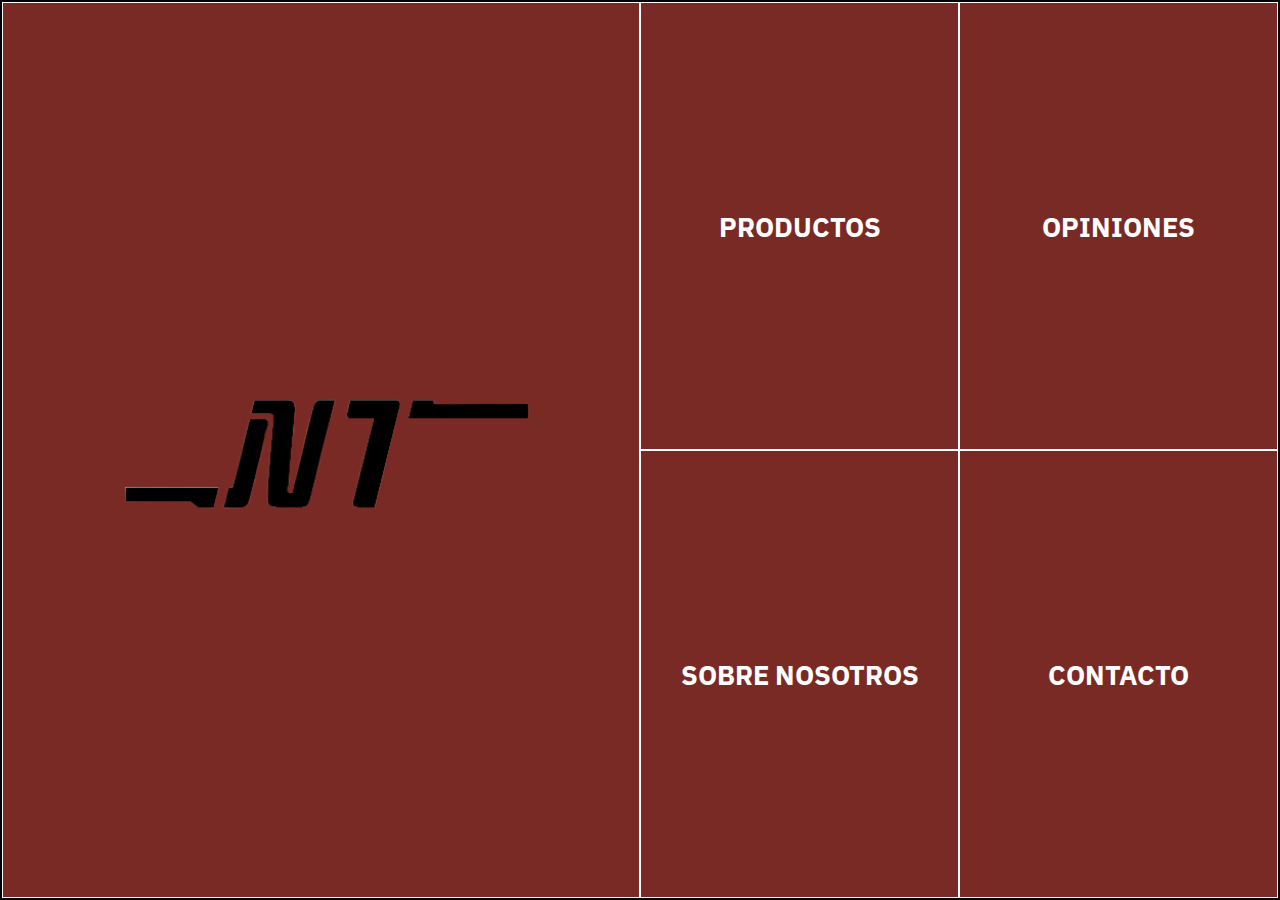
<file: index.html>
<!DOCTYPE html>
<html lang="es">
<head>
    <meta charset="UTF-8">
    <meta http-equiv="X-UA-Compatible" content="IE=edge">
    <meta name="viewport" content="width=device-width, initial-scale=1.0">
    <link rel="shortcut icon" href="./multimedia/img/Mi proyecto.png" type="image/x-icon">
    <title>NutriTech - Inicio</title>
    <meta name="description" content="El mejor proveedor de suplementos de la argentina">
    <meta name="keywords" content="Suplementos, Nutricion, Gimnasio, Ofertas">
    <link href="https://cdn.jsdelivr.net/npm/bootstrap@5.3.0-alpha2/dist/css/bootstrap.min.css" rel="stylesheet" integrity="sha384-aFq/bzH65dt+w6FI2ooMVUpc+21e0SRygnTpmBvdBgSdnuTN7QbdgL+OapgHtvPp" crossorigin="anonymous">
    <link rel="stylesheet" href="./css/estilo.css">
</head>
<body class="fondo">
    <main >
        <nav class="contenedor">
             <a href="./index.html" class="caja caja1 color">
                <img src="./multimedia/img/logo.png" alt="" class="logo2">
            </a>
            <a href="./pages/productos.html" class="caja caja2 color">
                <h2 class="correccion">PRODUCTOS</h2>
            </a>
            <a href="./pages/opiniones.html" class="caja caja3 color">
                <h2 class="correccion">OPINIONES</h2>
            </a>
            <a href="./pages/sobre-nosotros.html" class="caja caja4 color">
                <h2 class="correccion">SOBRE NOSOTROS</h2>
            </a>
            <a href="./pages/contactos.html" class="caja caja5 color">
                <h2 class="correccion">CONTACTO</h2>
            </a>
        </nav>
    </main>
    <script src="https://cdn.jsdelivr.net/npm/bootstrap@5.3.0-alpha2/dist/js/bootstrap.bundle.min.js" integrity="sha384-qKXV1j0HvMUeCBQ+QVp7JcfGl760yU08IQ+GpUo5hlbpg51QRiuqHAJz8+BrxE/N" crossorigin="anonymous"></script>
</body>
</html>
</file>
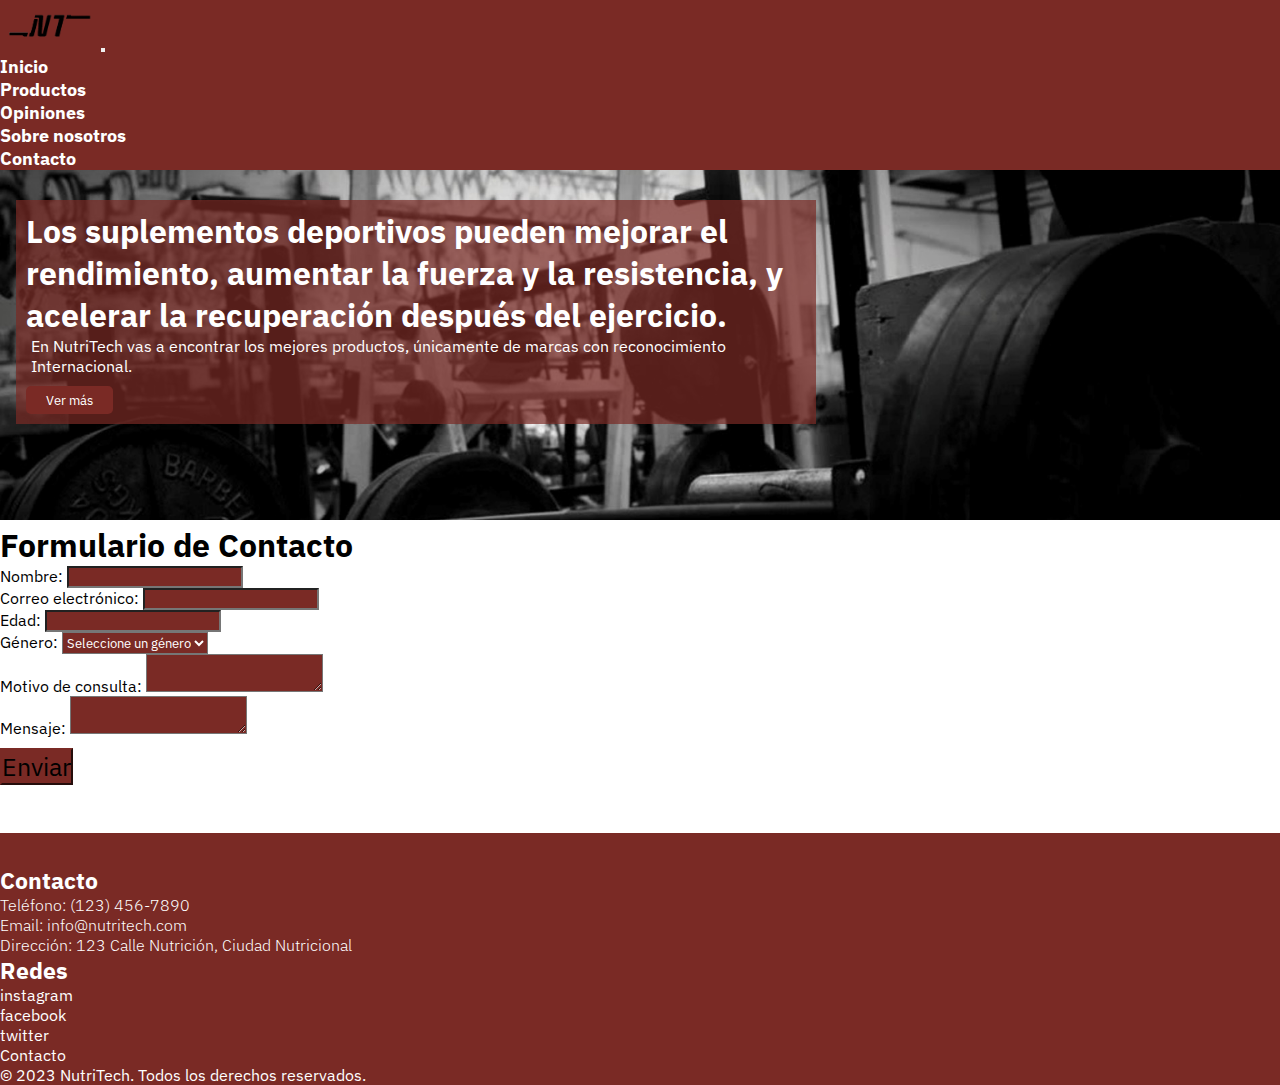
<file: pages/contactos.html>
<!DOCTYPE html>
<html lang="es">
<head>
    <meta charset="UTF-8">
    <meta http-equiv="X-UA-Compatible" content="IE=edge">
    <meta name="viewport" content="width=, initial-scale=1.0">
    <link rel="shortcut icon" href="../multimedia/img/Mi proyecto.png" type="image/x-icon">
    <title>NutriTech - Contacto</title>
    <meta name="description" content="Contactanos">
    <meta name="keywords" content="Suplementos, Nutricion, Gimnasio, Ofertas">
    <link href="https://cdn.jsdelivr.net/npm/bootstrap@5.3.0-alpha2/dist/css/bootstrap.min.css" rel="stylesheet" integrity="sha384-aFq/bzH65dt+w6FI2ooMVUpc+21e0SRygnTpmBvdBgSdnuTN7QbdgL+OapgHtvPp" crossorigin="anonymous">
    <link rel="stylesheet" href="../css/estilo.css">
</head>
<body class="fondo">
    <header>
        <nav class="navbar navbar-expand-lg bg">
            <div class="container-fluid">
                <img src="../multimedia/img/logo.png" alt="logo" class="logo">
              <button class="navbar-toggler" type="button" data-bs-toggle="collapse" data-bs-target="#navbarNav" aria-controls="navbarNav" aria-expanded="false" aria-label="Toggle navigation">
                <span class="navbar-toggler-icon"></span>
              </button>
              <div class="collapse navbar-collapse" id="navbarNav">
                <ul class="navbar-nav">
                  <li class="nav-item">
                    <a class="nav-link color" aria-current="page" href="../index.html">Inicio</a>
                  </li>
                  <li class="nav-item color">
                    <a class="nav-link" href="../pages/productos.html">Productos</a>
                  </li>
                  <li class="nav-item color">
                    <a class="nav-link" href="../pages/opiniones.html">Opiniones</a>
                  </li>
                  <li class="nav-item">
                    <a class="nav-link" href="../pages/sobre-nosotros.html">Sobre nosotros</a>
                  </li>
                  <li class="nav-item">
                    <a class="nav-link disabled" href="../pages/contactos.html">Contacto</a>
                  </li>
                </ul>
              </div>
            </div>
        </nav>
            <div class="portada">
            <img src="../multimedia/img/gym1.jpg" alt="imagen de suplementos">
                <div class="contenido">
                    <h1>Los suplementos deportivos pueden mejorar el rendimiento, aumentar la fuerza y la resistencia, y acelerar la recuperación después del ejercicio.</h1>
                    <p>En NutriTech vas a encontrar los mejores productos, únicamente de marcas con reconocimiento Internacional.</p>
                    <button class="color">Ver más</button>
                    </div>
            </div>
    </header>
    <body>
    <main>
      <div class="container mt-5">
        <h1 class="text-center mb-4">Formulario de Contacto</h1>
        <form>
          <div class="form-group">
            <label for="nombre">Nombre:</label>
            <input type="text" class="form-control" id="nombre" name="nombre" required>
          </div>
          <div class="form-group">
            <label for="correo">Correo electrónico:</label>
            <input type="email" class="form-control" id="correo" name="correo" required>
          </div>
          <div class="form-row">
            <div class="form-group col-md-6">
              <label for="edad">Edad:</label>
              <input type="number" class="form-control" id="edad" name="edad" min="0" required>
            </div>
            <div class="form-group col-md-6">
              <label for="genero">Género:</label>
              <select class="form-control" id="genero" name="genero" required>
                <option value="" disabled selected>Seleccione un género</option>
                <option value="Masculino">Masculino</option>
                <option value="Femenino">Femenino</option>
                <option value="Otro">Otro</option>
              </select>
            </div>
          </div>
          <div class="form-group">
            <label for="motivo">Motivo de consulta:</label>
            <textarea class="form-control" id="motivo" name="motivo" required></textarea>
          </div>
          <div class="form-group">
            <label for="mensaje">Mensaje:</label>
            <textarea class="form-control" id="mensaje" name="mensaje" required></textarea>
          </div>
          <div class="text-center">
            <button type="submit" class="btn btn-primary">Enviar</button>
          </div>
        </form>
      </div>
    </main>
    <footer class="footer">
      <div class="container">
        <div class="row">
          <div class="col-sm-6">
            <h4>Contacto</h4>
            <p>Teléfono: (123) 456-7890</p>
            <p>Email: info@nutritech.com</p>
            <p>Dirección: 123 Calle Nutrición, Ciudad Nutricional</p>
          </div>
          <div class="col-sm-6">
            <h4>Redes</h4>
            <ul>
              <li><a href="https://www.instagram.com/?hl=es-la">instagram</a></li>
              <li><a href="https://www.facebook.com/">facebook</a></li>
              <li><a href="https://twitter.com/home">twitter</a></li>
              <li><a href="./contactos.html">Contacto</a></li>
            </ul>
          </div>
        </div>
      </div>
      <div class="footer-bottom">
        <div class="container">
          <div class="row">
            <div class="col-sm-12">
              <p>&copy; 2023 NutriTech. Todos los derechos reservados.</p>
            </div>
          </div>
        </div>
      </div>
    </footer>
    <script src="https://cdn.jsdelivr.net/npm/bootstrap@5.3.0-alpha2/dist/js/bootstrap.bundle.min.js" integrity="sha384-qKXV1j0HvMUeCBQ+QVp7JcfGl760yU08IQ+GpUo5hlbpg51QRiuqHAJz8+BrxE/N" crossorigin="anonymous"></script>
</body>
</html>
</file>
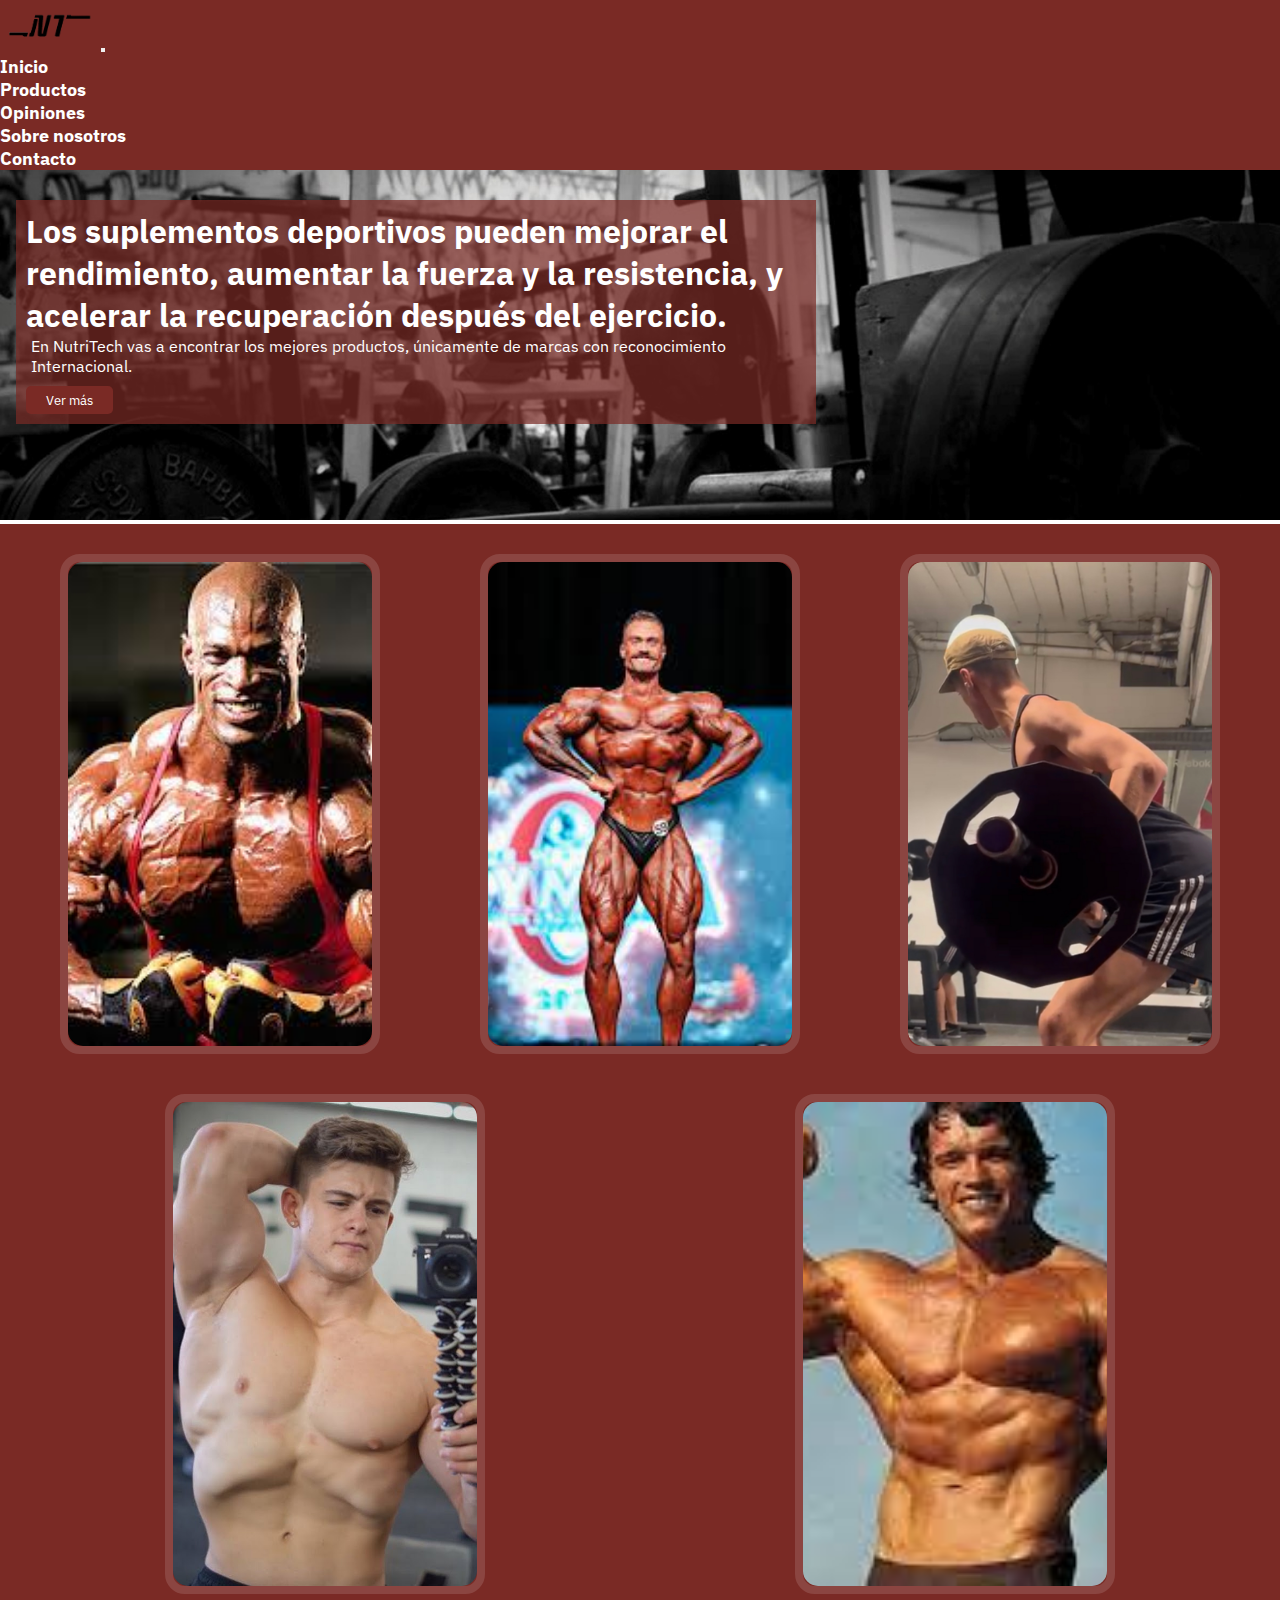
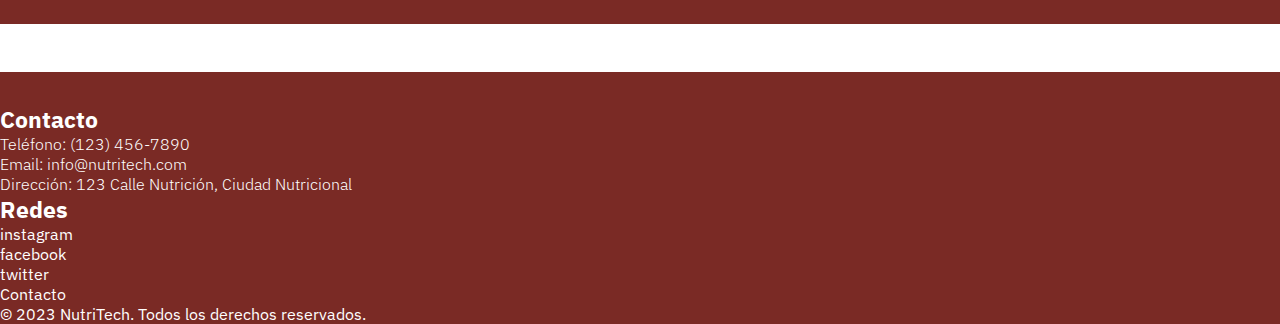
<file: pages/opiniones.html>
<!DOCTYPE html>
<html lang="es">
<head>
    <meta charset="UTF-8">
    <meta http-equiv="X-UA-Compatible" content="IE=edge">
    <meta name="viewport" content="width=, initial-scale=1.0">
    <link rel="shortcut icon" href="../multimedia/img/Mi proyecto.png" type="image/x-icon">
    <title>NutriTech - Opiniones</title>
    <meta name="description" content="Quienes nos recomiendan">
    <meta name="keywords" content="Suplementos, Nutricion, Gimnasio, Ofertas">
    <link href="https://cdn.jsdelivr.net/npm/bootstrap@5.3.0-alpha2/dist/css/bootstrap.min.css" rel="stylesheet" integrity="sha384-aFq/bzH65dt+w6FI2ooMVUpc+21e0SRygnTpmBvdBgSdnuTN7QbdgL+OapgHtvPp" crossorigin="anonymous">
    <link rel="stylesheet" href="../css/estilo.css">
</head>
<body class="fondo">
    <header>
      <nav class="navbar navbar-expand-lg bg">
        <div class="container-fluid">
            <img src="../multimedia/img/logo.png" alt="logo" class="logo">
          <button class="navbar-toggler" type="button" data-bs-toggle="collapse" data-bs-target="#navbarNav" aria-controls="navbarNav" aria-expanded="false" aria-label="Toggle navigation">
            <span class="navbar-toggler-icon"></span>
          </button>
          <div class="collapse navbar-collapse" id="navbarNav">
            <ul class="navbar-nav">
              <li class="nav-item">
                <a class="nav-link color" aria-current="page" href="../index.html">Inicio</a>
              </li>
              <li class="nav-item color">
                <a class="nav-link" href="../pages/productos.html">Productos</a>
              </li>
              <li class="nav-item">
                <a class="nav-link disabled">Opiniones</a>
              </li>
              <li class="nav-item">
                <a class="nav-link"  href="../pages/sobre-nosotros.html">Sobre nosotros</a>
              </li>
              <li class="nav-item">
                <a class="nav-link" href="../pages/contactos.html">Contacto</a>
              </li>
            </ul>
          </div>
        </div>
      </nav>
        <div class="portada">
            <img src="../multimedia/img/gym1.jpg" alt="imagen de suplementos">
            <div class="contenido">
                <h1>Los suplementos deportivos pueden mejorar el rendimiento, aumentar la fuerza y la resistencia, y acelerar la recuperación después del ejercicio.</h1>
                <p>En NutriTech vas a encontrar los mejores productos, únicamente de marcas con reconocimiento Internacional.</p>
                <button class="color">Ver más</button>
            </div>
        </div>
</header>
    <main>
      <section class="contenedor-opinion">
          <div class="contenedor-opiniones1">
                    <div class="tarjeta">
                        <img src="../multimedia/img/ronnie.jpg" class="img-tarjeta" alt="">
                        <div class="tarjeta-body">
                            <h2>Ronnie Coleman</h2>
                            <p class="subtitulo">Campeón mr Olympia</p>
                            <p class="contenido">"Los produtos de Nutritech me resutlaron simplemente fascinantes. Incrementaron mi rendimiento de manera inmediata."</p>
                        </div>
                    </div>
                    <div class="tarjeta">
                        <img src="../multimedia/img/cbum.jpg" class="img-tarjeta" alt="">
                        <div class="tarjeta-body">
                            <h2>Christopher Bumstead</h2>
                            <p class="subtitulo">Campeón mr Olympia</p>
                            <p class="contenido">"El uso de suplementos hoy en dia es de lo mas normal, por lo que encontrar sitios tan simples y claros como este es un alivio para quienes los utilizamos."</p>
                        </div>
                    </div>
                    <div class="tarjeta">
                        <img src="../multimedia/img/rafa.jpg" class="img-tarjeta" alt="">
                        <div class="tarjeta-body">
                            <h2>Rafael Pastrian</h2>
                            <p class="subtitulo">Absolutamente nadie</p>
                            <p class="contenido">"Compro regularmente la creatina, ya que es 100% creatina micronizada. La recomiendo muchisimo, no tuve la suerte de probar otros productos."</p>
                        </div>
                    </div>
            </div>
          <div class="contenedor-opiniones2">
                    <div class="tarjeta">
                        <img src="../multimedia/img/joan.jpg" class="img-tarjeta" alt="">
                        <div class="tarjeta-body">
                            <h2>Joan Pradells</h2>
                            <p class="subtitulo">Fisicoculturista</p>
                            <p class="contenido">"Hace ya 5 años que utlizo los productos de esta página, creo que los resultados hablan por si solos. ¿Recomendaría la página? Pero claro."</p>
                        </div>
                    </div>
                    <div class="tarjeta">
                        <img src="../multimedia/img/arnold.jpg" class="img-tarjeta" alt="">
                        <div class="tarjeta-body">
                            <h2>Arnold Schwarzenegger</h2>
                            <p class="subtitulo">Campeon mr Olympia</p>
                            <p class="contenido">"Hasta la vista baby."</p>
                        </div>
                    </div>
            </div>
      </section>
    </main>
    <footer class="footer">
      <div class="container">
        <div class="row">
          <div class="col-sm-6">
            <h4>Contacto</h4>
            <p>Teléfono: (123) 456-7890</p>
            <p>Email: info@nutritech.com</p>
            <p>Dirección: 123 Calle Nutrición, Ciudad Nutricional</p>
          </div>
          <div class="col-sm-6">
            <h4>Redes</h4>
            <ul>
              <li><a href="https://www.instagram.com/?hl=es-la">instagram</a></li>
              <li><a href="https://www.facebook.com/">facebook</a></li>
              <li><a href="https://twitter.com/home">twitter</a></li>
              <li><a href="./contactos.html">Contacto</a></li>
            </ul>
          </div>
        </div>
      </div>
      <div class="footer-bottom">
        <div class="container">
          <div class="row">
            <div class="col-sm-12">
              <p>&copy; 2023 NutriTech. Todos los derechos reservados.</p>
            </div>
          </div>
        </div>
      </div>
    </footer>
    <script src="https://cdn.jsdelivr.net/npm/bootstrap@5.3.0-alpha2/dist/js/bootstrap.bundle.min.js" integrity="sha384-qKXV1j0HvMUeCBQ+QVp7JcfGl760yU08IQ+GpUo5hlbpg51QRiuqHAJz8+BrxE/N" crossorigin="anonymous"></script>
</body>
</html>
</file>
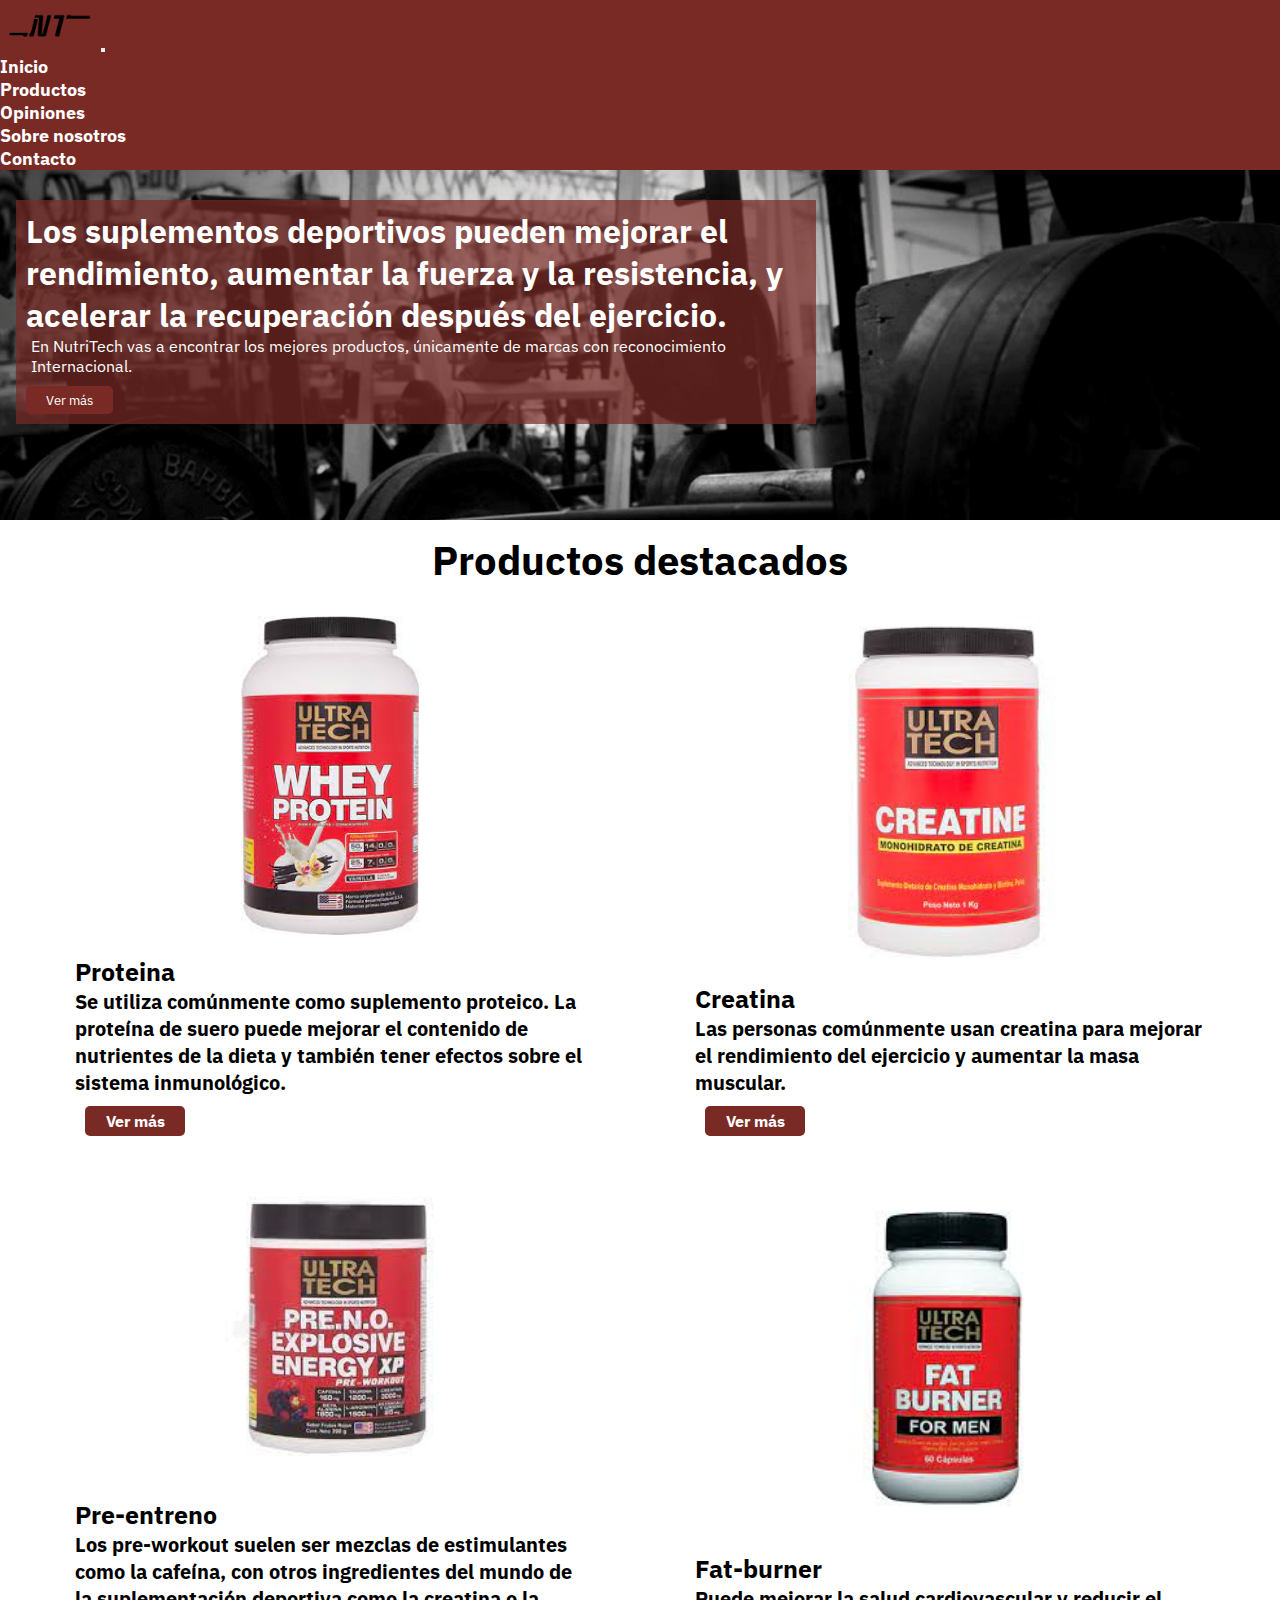
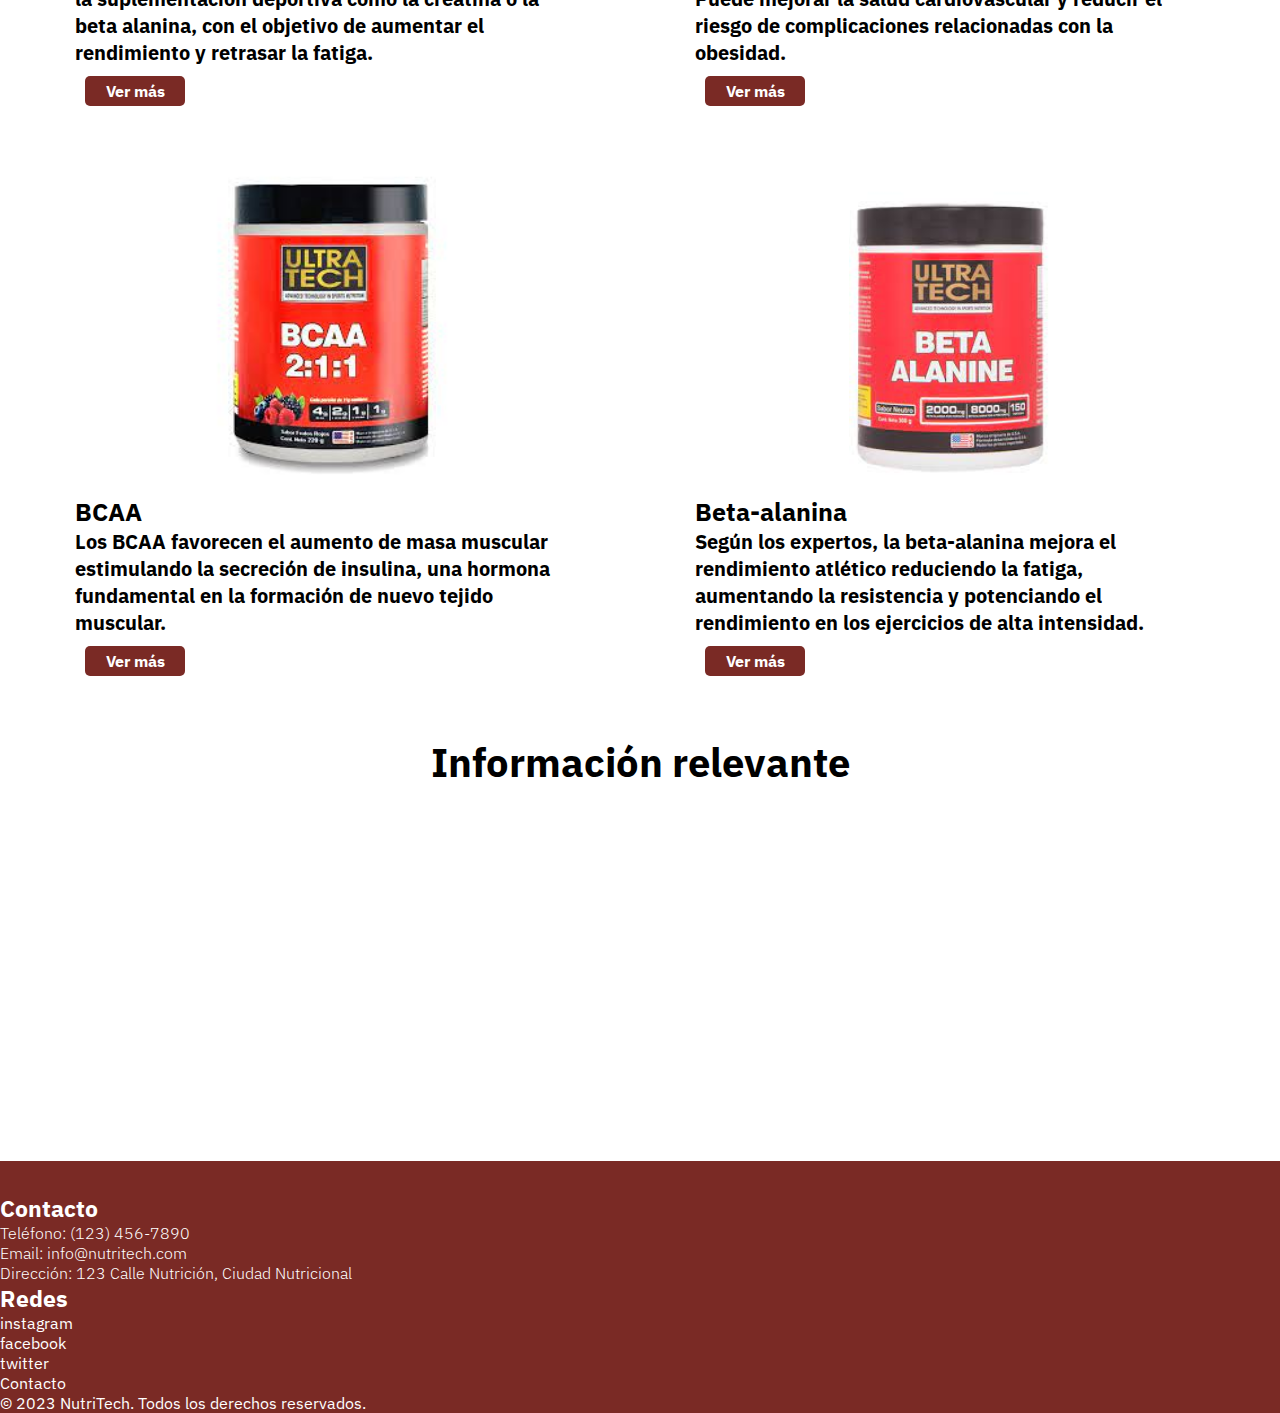
<file: pages/productos.html>
<!DOCTYPE html>
<html lang="es">
<head>
    <meta charset="UTF-8">
    <meta http-equiv="X-UA-Compatible" content="IE=edge">
    <meta name="viewport" content="width=, initial-scale=1.0">
    <link rel="shortcut icon" href="../multimedia/img/Mi proyecto.png" type="image/x-icon">
    <title>NutriTech - Productos</title>
    <meta name="description" content="Nuestros productos">
    <meta name="keywords" content="Suplementos, Nutricion, Gimnasio, Ofertas">
    <link href="https://cdn.jsdelivr.net/npm/bootstrap@5.3.0-alpha2/dist/css/bootstrap.min.css" rel="stylesheet" integrity="sha384-aFq/bzH65dt+w6FI2ooMVUpc+21e0SRygnTpmBvdBgSdnuTN7QbdgL+OapgHtvPp" crossorigin="anonymous">
    <link rel="stylesheet" href="../css/estilo.css">
</head>
<body class="fondo">
    <header>
        <nav class="navbar navbar-expand-lg bg">
            <div class="container-fluid">
                <img src="../multimedia/img/logo.png" alt="logo" class="logo">
              <button class="navbar-toggler" type="button" data-bs-toggle="collapse" data-bs-target="#navbarNav" aria-controls="navbarNav" aria-expanded="false" aria-label="Toggle navigation">
                <span class="navbar-toggler-icon"></span>
              </button>
              <div class="collapse navbar-collapse" id="navbarNav">
                <ul class="navbar-nav">
                  <li class="nav-item">
                    <a class="nav-link color" aria-current="page" href="../index.html">Inicio</a>
                  </li>
                  <li class="nav-item color">
                    <a class="nav-link disabled" href="../pages/productos.html">Productos</a>
                  </li>
                  <li class="nav-item color">
                    <a class="nav-link" href="../pages/opiniones.html">Opiniones</a>
                  </li>
                  <li class="nav-item">
                    <a class="nav-link" href="../pages/sobre-nosotros.html">Sobre nosotros</a>
                  </li>
                  <li class="nav-item">
                    <a class="nav-link" href="../pages/contactos.html">Contacto</a>
                  </li>
                </ul>
              </div>
            </div>
          </nav>
        <div class="portada">
            <img src="../multimedia/img/gym1.jpg" alt="imagen de suplementos">
            <div class="contenido">
                <h1>Los suplementos deportivos pueden mejorar el rendimiento, aumentar la fuerza y la resistencia, y acelerar la recuperación después del ejercicio.</h1>
                <p>En NutriTech vas a encontrar los mejores productos, únicamente de marcas con reconocimiento Internacional.</p>
                <button class="color">Ver más</button>
            </div>
        </div>
</header>
    <main class="col-xl">
        <h2 class="subtitulo">Productos destacados</h2>
        <div class="contenedor-tarjetas-destacadas">
            <article class="tarjeta-destacada">
                <div class="imagen-producto">
                    <img src="../multimedia/img/productos/proteina.jpg" alt="Proteína en polvo">
                </div>
                <div class="contenido">
                    <h3>Proteina</h3>
                    <h4>Se utiliza comúnmente como suplemento proteico. La proteína de suero puede mejorar el contenido de nutrientes de la dieta y también tener efectos sobre el sistema inmunológico.</h4>
                    <button><h5 class="boton">Ver más</h5></button>
                </div>
            </article>
            <article class="tarjeta-destacada">
                <div class="imagen-producto">
                    <img src="../multimedia/img/productos/creatina.jpg" alt="Proteína en polvo">
                </div>
                <div class="contenido">
                    <h3>Creatina</h3>
                    <h4>Las personas comúnmente usan creatina para mejorar el rendimiento del ejercicio y aumentar la masa muscular.</h4>
                    <button><h5 class="boton">Ver más</h5></button>
                </div>
            </article>
            <article class="tarjeta-destacada">
                <div class="imagen-producto">
                    <img src="../multimedia/img/productos/pre.jpg" alt="Proteína en polvo">
                </div>
                <div class="contenido">
                    <h3>Pre-entreno</h3>
                    <h4>Los pre-workout suelen ser mezclas de estimulantes como la cafeína, con otros ingredientes del mundo de la suplementación deportiva como la creatina o la beta alanina, con el objetivo de aumentar el rendimiento y retrasar la fatiga.</h4>
                    <button><h5 class="boton">Ver más</h5></button>
                </div>
            </article>
            <article class="tarjeta-destacada">
                <div class="imagen-producto">
                    <img src="../multimedia/img/productos/fat-burner.jpg" alt="Proteína en polvo">
                </div>
                <div class="contenido">
                    <h3>Fat-burner</h3>
                    <h4>Puede mejorar la salud cardiovascular y reducir el riesgo de complicaciones relacionadas con la obesidad.</h4>
                    <button><h5 class="boton">Ver más</h5></button>
                </div>
            </article>
            <article class="tarjeta-destacada">
                <div class="imagen-producto">
                    <img src="../multimedia/img/productos/bcaa.jpg" alt="Proteína en polvo">
                </div>
                <div class="contenido">
                    <h3>BCAA</h3>
                    <h4>Los BCAA favorecen el aumento de masa muscular estimulando la secreción de insulina, una hormona fundamental en la formación de nuevo tejido muscular.</h4>
                    <button><h5 class="boton">Ver más</h5></button>
                </div>
            </article>
            <article class="tarjeta-destacada">
                <div class="imagen-producto">
                    <img src="../multimedia/img/productos/beta.jpg" alt="Proteína en polvo">
                </div>
                <div class="contenido">
                    <h3>Beta-alanina</h3>
                    <h4>Según los expertos, la beta-alanina mejora el rendimiento atlético reduciendo la fatiga, aumentando la resistencia y potenciando el rendimiento en los ejercicios de alta intensidad.</h4>
                    <button><h5 class="boton">Ver más</h5></button>
                </div>
            </article>
        </div>
            <h2 class="subtitulo">Información relevante</h2>
        <div class="videos">
            <iframe width="560" height="315" src="https://www.youtube.com/embed/CvuBlqfTW5o" title="YouTube video player" frameborder="0" allow="accelerometer; autoplay; clipboard-write; encrypted-media; gyroscope; picture-in-picture; web-share" allowfullscreen></iframe>
            <iframe width="560" height="315" src="https://www.youtube.com/embed/sHCEM7YDdBo" title="YouTube video player" frameborder="0" allow="accelerometer; autoplay; clipboard-write; encrypted-media; gyroscope; picture-in-picture; web-share" allowfullscreen></iframe>
            <iframe width="560" height="315" src="https://www.youtube.com/embed/N8QZ6rCQmzA" title="YouTube video player" frameborder="0" allow="accelerometer; autoplay; clipboard-write; encrypted-media; gyroscope; picture-in-picture; web-share" allowfullscreen></iframe>
        </div>
    </main>
    <footer class="footer">
      <div class="container">
        <div class="row">
          <div class="col-sm-6">
            <h4>Contacto</h4>
            <p>Teléfono: (123) 456-7890</p>
            <p>Email: info@nutritech.com</p>
            <p>Dirección: 123 Calle Nutrición, Ciudad Nutricional</p>
          </div>
          <div class="col-sm-6">
            <h4>Redes</h4>
            <ul>
              <li><a href="https://www.instagram.com/?hl=es-la">instagram</a></li>
              <li><a href="https://www.facebook.com/">facebook</a></li>
              <li><a href="https://twitter.com/home">twitter</a></li>
              <li><a href="./contactos.html">Contacto</a></li>
            </ul>
          </div>
        </div>
      </div>
      <div class="footer-bottom">
        <div class="container">
          <div class="row">
            <div class="col-sm-12">
              <p>&copy; 2023 NutriTech. Todos los derechos reservados.</p>
            </div>
          </div>
        </div>
      </div>
    </footer>
    <script src="https://cdn.jsdelivr.net/npm/bootstrap@5.3.0-alpha2/dist/js/bootstrap.bundle.min.js" integrity="sha384-qKXV1j0HvMUeCBQ+QVp7JcfGl760yU08IQ+GpUo5hlbpg51QRiuqHAJz8+BrxE/N" crossorigin="anonymous"></script>
</body>
</html>
</file>
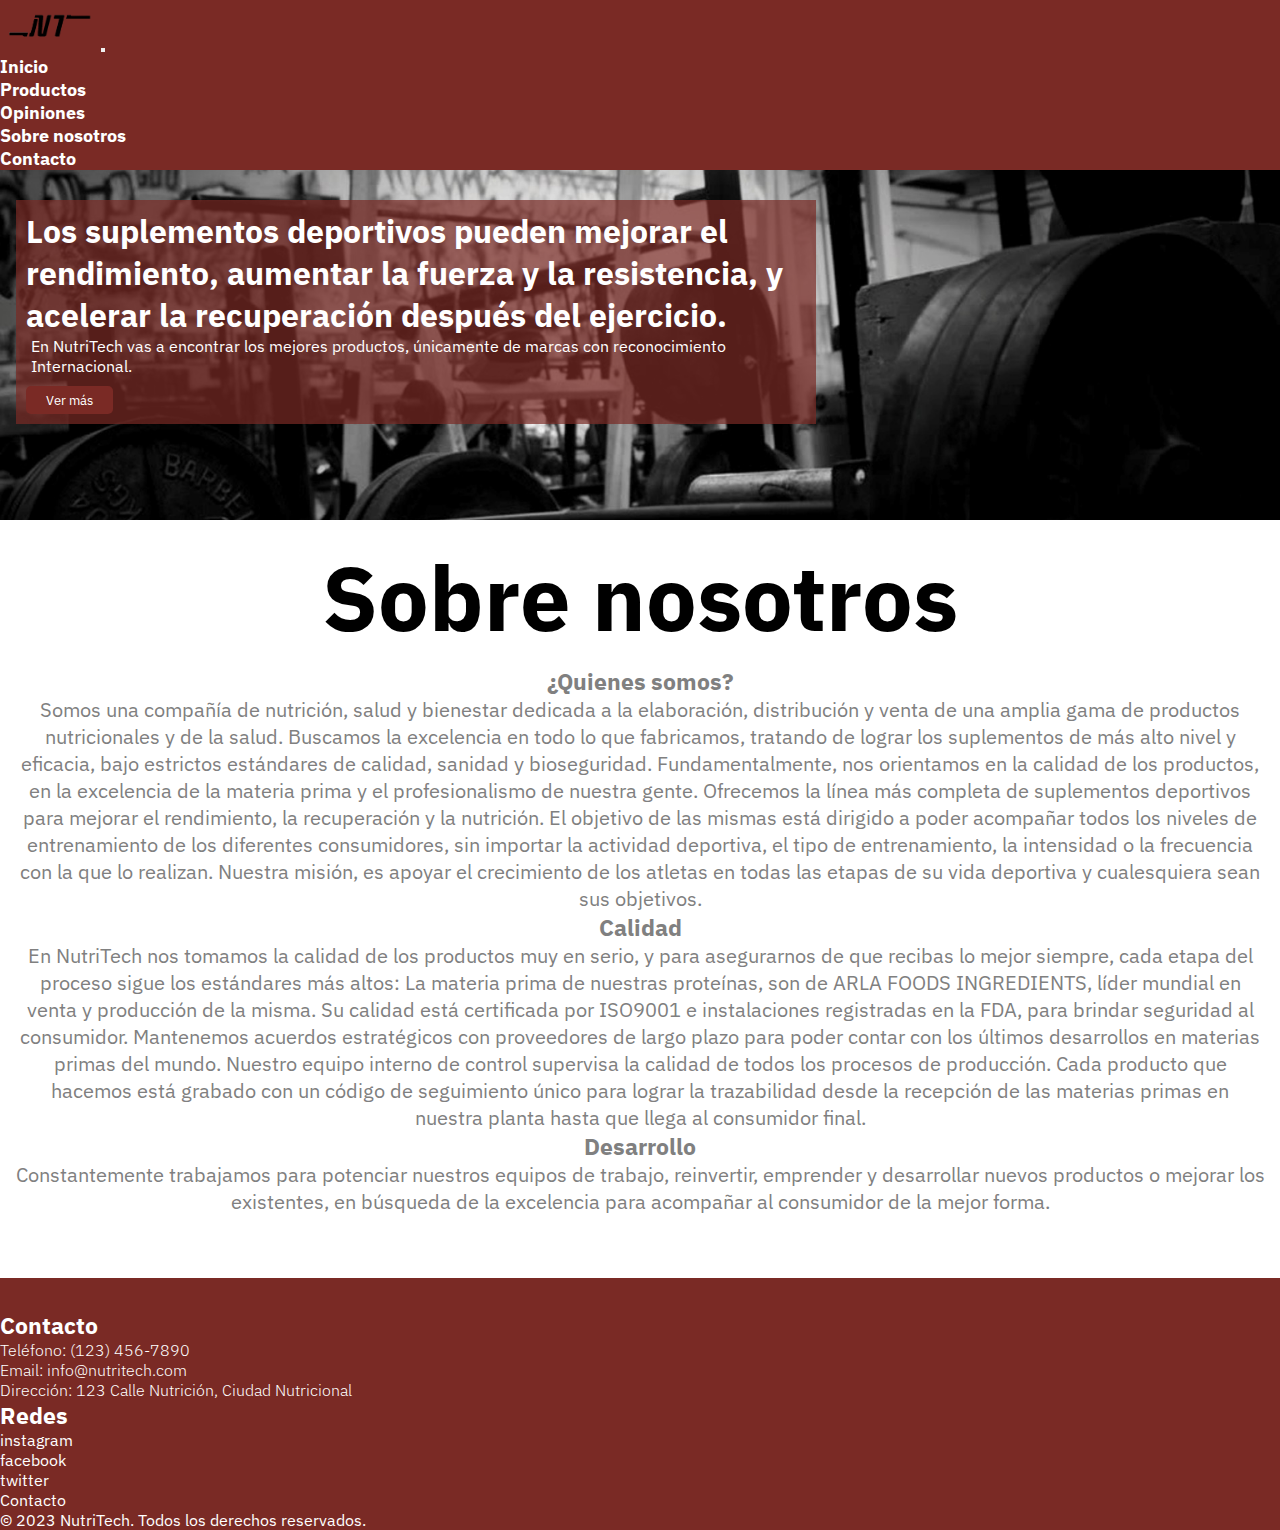
<file: pages/sobre-nosotros.html>
<!DOCTYPE html>
<html lang="es">
<head>
    <meta charset="UTF-8">
    <meta http-equiv="X-UA-Compatible" content="IE=edge">
    <meta name="viewport" content="width=, initial-scale=1.0">
    <link rel="shortcut icon" href="../multimedia/img/Mi proyecto.png" type="image/x-icon">
    <title>NutriTech - Sobre nosotros</title>
    <meta name="description" content="Conocé más sobre nosotros">
    <meta name="keywords" content="Suplementos, Nutricion, Gimnasio, Ofertas">
    <link href="https://cdn.jsdelivr.net/npm/bootstrap@5.3.0-alpha2/dist/css/bootstrap.min.css" rel="stylesheet" integrity="sha384-aFq/bzH65dt+w6FI2ooMVUpc+21e0SRygnTpmBvdBgSdnuTN7QbdgL+OapgHtvPp" crossorigin="anonymous">
    <link rel="stylesheet" href="../css/estilo.css">
</head>
<body class="fondo">
    <header>
        <nav class="navbar navbar-expand-lg bg">
            <div class="container-fluid">
                <img src="../multimedia/img/logo.png" alt="logo" class="logo">
              <button class="navbar-toggler" type="button" data-bs-toggle="collapse" data-bs-target="#navbarNav" aria-controls="navbarNav" aria-expanded="false" aria-label="Toggle navigation">
                <span class="navbar-toggler-icon"></span>
              </button>
              <div class="collapse navbar-collapse" id="navbarNav">
                <ul class="navbar-nav">
                  <li class="nav-item">
                    <a class="nav-link color" aria-current="page" href="../index.html">Inicio</a>
                  </li>
                  <li class="nav-item color">
                    <a class="nav-link" href="../pages/productos.html">Productos</a>
                  </li>
                  <li class="nav-item color">
                    <a class="nav-link" href="../pages/opiniones.html">Opiniones</a>
                  </li>
                  <li class="nav-item">
                    <a class="nav-link disabled">Sobre nosotros</a>
                  </li>
                  <li class="nav-item">
                   <a class="nav-link" href="../pages/contactos.html">Contacto</a>
                  </li>
                </ul>
              </div>
            </div>
          </nav>
          <div class="portada">
            <img src="../multimedia/img/gym1.jpg" alt="imagen de suplementos">
            <div class="contenido">
                <h1>Los suplementos deportivos pueden mejorar el rendimiento, aumentar la fuerza y la resistencia, y acelerar la recuperación después del ejercicio.</h1>
                <p>En NutriTech vas a encontrar los mejores productos, únicamente de marcas con reconocimiento Internacional.</p>
                <button class="color">Ver más</button>
            </div>
        </div>
    </header>
    <main class="sobre-nosotros">
      </div>
        <h2 class="titulo">Sobre nosotros</h2>
        <div class="container">
          <div class="row">
              <div class="col articulo">
                  <h3>¿Quienes somos?</h3>
                  <p>Somos una compañía de nutrición, salud y bienestar dedicada a la elaboración, distribución y venta de una amplia gama de productos nutricionales y de la salud.
                      Buscamos la excelencia en todo lo que fabricamos, tratando de lograr los suplementos de más alto nivel y eficacia, bajo estrictos estándares de calidad, sanidad y bioseguridad. Fundamentalmente, nos orientamos en la calidad de los productos, en la excelencia de la materia prima y el profesionalismo de nuestra gente.
                      Ofrecemos la línea más completa de suplementos deportivos para mejorar el rendimiento, la recuperación y la nutrición. El objetivo de las mismas está dirigido a poder acompañar todos los niveles de entrenamiento de los diferentes consumidores, sin importar la actividad deportiva, el tipo de entrenamiento, la intensidad o la frecuencia con la que lo realizan.
                      Nuestra misión, es apoyar el crecimiento de los atletas en todas las etapas de su vida deportiva y cualesquiera sean sus objetivos.</p>
              </div>
          </div>
          <div class="row">
            <div class="col articulo">
                <h3>Calidad</h3>
                <p>En NutriTech nos tomamos la calidad de los productos muy en serio, y para asegurarnos de que recibas lo mejor siempre, cada etapa del proceso sigue los estándares más altos:
                    La materia prima de nuestras proteínas, son de ARLA FOODS INGREDIENTS, líder mundial en venta y producción de la misma. Su calidad está certificada por ISO9001 e instalaciones registradas en la FDA, para brindar seguridad al consumidor.
                    Mantenemos acuerdos estratégicos con proveedores de largo plazo para poder contar con los últimos desarrollos en materias primas del mundo.
                    Nuestro equipo interno de control supervisa la calidad de todos los procesos de producción. Cada producto que hacemos está grabado con un código de seguimiento único para lograr la trazabilidad desde la recepción de las materias primas en nuestra planta hasta que llega al consumidor final.</p>
            </div>
            <div class="col articulo">
                <h3>Desarrollo</h3>
                <p>Constantemente trabajamos para potenciar nuestros equipos de trabajo, reinvertir, emprender y desarrollar nuevos productos o mejorar los existentes, en búsqueda de la excelencia para acompañar al consumidor de la mejor forma.</p>
            </div>
        </div>
      </div>
    </main>
    <footer class="footer">
      <div class="container">
        <div class="row">
          <div class="col-sm-6">
            <h4>Contacto</h4>
            <p>Teléfono: (123) 456-7890</p>
            <p>Email: info@nutritech.com</p>
            <p>Dirección: 123 Calle Nutrición, Ciudad Nutricional</p>
          </div>
          <div class="col-sm-6">
            <h4>Redes</h4>
            <ul>
              <li><a href="https://www.instagram.com/?hl=es-la">instagram</a></li>
              <li><a href="https://www.facebook.com/">facebook</a></li>
              <li><a href="https://twitter.com/home">twitter</a></li>
              <li><a href="./contactos.html">Contacto</a></li>
            </ul>
          </div>
        </div>
      </div>
      <div class="footer-bottom">
        <div class="container">
          <div class="row">
            <div class="col-sm-12">
              <p>&copy; 2023 NutriTech. Todos los derechos reservados.</p>
            </div>
          </div>
        </div>
      </div>
    </footer>
    <script src="https://cdn.jsdelivr.net/npm/bootstrap@5.3.0-alpha2/dist/js/bootstrap.bundle.min.js" integrity="sha384-qKXV1j0HvMUeCBQ+QVp7JcfGl760yU08IQ+GpUo5hlbpg51QRiuqHAJz8+BrxE/N" crossorigin="anonymous"></script>
</body>
</html>
</file>
<file: css/estilo.css>
@charset "UTF-8";
@import url("https://fonts.googleapis.com/css2?family=IBM+Plex+Sans:wght@200&display=swap");
* { /*el asterisco sirve para resetear lo que viene predeterminado en el navegador */
  margin: 0;
  padding: 0;
  box-sizing: border-box;
  font-family: "IBM Plex Sans", sans-serif;
}
*::selection {
  background-color: #7A2A25;
  color: white;
}

.fondo {
  background-color: white;
}

.contenedor {
  border: 2px solid;
  width: 100%;
  height: 100vh;
  display: grid;
  grid-template-columns: repeat(4, 1fr);
  grid-template-rows: 1fr 1fr;
  grid-template-areas: "caja1 caja1 caja2 caja3" "caja1 caja1 caja4 caja5";
  font-size: 18px;
  font-family: "IBM Plex Sans", sans-serif;
  font-weight: 900;
  color: black;
  background-color: white;
}

.logo2:hover {
  height: 300px;
}

.caja {
  border: 1px solid;
  display: grid;
  place-items: center;
  font-weight: 900;
}
.caja:hover {
  background: #FA574B;
}

.caja1 {
  grid-area: caja1;
  background-color: #7A2A25;
}

.caja2 {
  grid-area: caja2;
  background-color: #7A2A25;
}

.caja3 {
  grid-area: caja3;
  background-color: #7A2A25;
}

.caja4 {
  grid-area: caja4;
  background-color: #7A2A25;
}

.caja5 {
  grid-area: caja5;
  background-color: #7A2A25;
}

.logo2 {
  width: auto;
  height: 250px;
}

.logo {
  height: 50px;
}

.correccion {
  overflow-y: hidden;
}

.subtitulo {
  margin: 10px;
  color: black;
  font-size: 40px;
  text-align: center;
  font-weight: 500px;
}

.bg {
  background-color: #7A2A25;
  font-size: 18px;
  font-family: "IBM Plex Sans", sans-serif;
  font-weight: 900;
  position: sticky;
  top: 0;
  z-index: 1;
}

.bg ul li a:hover {
  background: #FB9D96;
  transition: all 1s;
}

nav ul {
  list-style: none;
}

.bg ul li a {
  color: white;
  text-decoration: none;
  align-items: center;
}

.fondo {
  background-color: white;
}

.titulo {
  color: black;
  font-size: 32px;
  text-align: center;
  font-family: "IBM Plex Sans", sans-serif;
  text-decoration: solid;
}

/*portada*/
.portada {
  position: relative;
  overflow-y: hidden;
}
.portada h1 {
  padding-top: 10px;
  padding-left: 10px;
}
.portada p {
  padding-left: 15px;
}
.portada .contenido {
  position: absolute;
  max-width: 800px;
  top: 30px;
  left: 1rem;
  right: 1rem;
  color: white;
  background-color: rgba(122, 43, 37, 0.7058823529);
}
.portada img {
  width: 100%;
  height: 350px;
  object-fit: cover;
  overflow-x: hidden;
}
.portada button {
  padding: 5px 20px;
  border: none;
  margin: 10px;
  background-color: #7A2A25;
  border-radius: 5px;
}

.boton {
  display: grid;
  align-items: center;
  font-size: 16px;
  overflow-y: hidden;
  color: white;
}

.titulo-destacados {
  margin: 10px;
}

.contenedor-tarjetas-destacadas {
  display: flex;
  flex-wrap: wrap;
  justify-content: space-around;
  color: black;
  font-family: "IBM Plex Sans", sans-serif;
  margin: 20px;
  max-width: 1800px;
}
.contenedor-tarjetas-destacadas .imagen-producto {
  width: 100%;
  height: 100%;
  object-fit: cover;
  display: block;
  display: flex;
  justify-content: center;
}
.contenedor-tarjetas-destacadas .tarjeta-destacada {
  height: 550px;
  width: 550px;
  margin: 10px;
  display: flex;
  flex-direction: column;
  background-color: white;
}
.contenedor-tarjetas-destacadas .tarjeta-destacada .contenido {
  display: flex;
  margin: 10px;
  flex-direction: column;
  justify-content: center;
  font-size: 20px;
  padding: 10px;
}
.contenedor-tarjetas-destacadas .tarjeta-destacada .contenido .p {
  background-color: rgba(122, 42, 37, 0.5960784314);
}
.contenedor-tarjetas-destacadas .tarjeta-destacada .contenido .h1 {
  background-color: rgba(122, 42, 37, 0.5960784314);
}
.contenedor-tarjetas-destacadas .tarjeta-destacada .contenido h3 {
  font-weight: 900px;
  font-size: 25px;
}

.contenedor-tarjetas-destacadas button {
  width: 100px;
  padding: 5px 20px;
  border: none;
  margin: 10px;
  background-color: #7A2A25;
  border-radius: 5px;
}

.videos {
  display: flex;
  flex-direction: row;
  align-items: center;
  justify-content: space-around;
  margin: 10px;
  max-width: 1800px;
}

.sobre-nosotros {
  color: gray;
  font-size: 20px;
  text-align: center;
  font-family: "IBM Plex Sans", sans-serif;
  text-decoration: solid;
  padding: 15px;
  display: grid;
  gap: 10px;
}
.sobre-nosotros h3 {
  font-weight: 800;
  font-size: 25;
}

.articulo {
  transition: 1s;
}

.articulo:hover {
  color: black;
  background-color: rgba(122, 43, 37, 0.368627451);
  font-size: 25px;
}

.titulo-opinion {
  font-size: 30px;
  font-weight: 900;
}

.contenedor-opinion {
  padding: 10px;
  background-color: #7A2A25;
}

.contenedor-opiniones1 {
  display: flex;
  justify-content: space-around;
}

.contenedor-opiniones2 {
  display: flex;
  justify-content: space-around;
}

@media screen and (max-width: 996px) {
  .contenedor-opiniones1 {
    padding: 10px;
    display: flex;
    flex-direction: column;
  }
  .contenedor-opiniones2 {
    background-color: #7A2A25;
    padding: 10px;
    display: flex;
    flex-direction: column;
  }
}
.titulo {
  font-size: 90px;
}

.tarjeta {
  max-width: 320px;
  min-width: 300px;
  margin: 20px;
  width: 320px;
  height: 500px;
  border-radius: 20px;
  overflow: hidden;
  border: 8px solid rgba(255, 255, 255, 0.13);
  position: relative;
}

.img-tarjeta {
  width: 100%;
  height: 100%;
  object-fit: cover;
  border-radius: 15px;
}

.tarjeta-body {
  width: 100%;
  height: 100%;
  top: 0;
  right: -100%;
  position: absolute;
  background: rgba(122, 43, 37, 0.2666666667);
  backdrop-filter: blur(5px);
  border-radius: 15px;
  color: #ffffff;
  padding: 30px;
  display: flex;
  flex-direction: column;
  justify-content: center;
  transition: 2s;
}
.tarjeta-body h2 {
  text-transform: uppercase;
  font-size: 50px;
  font-weight: 500;
  margin-bottom: 0;
}
.tarjeta-body .subtitulo {
  color: #ffffff;
  text-transform: capitalize;
  font-size: 14px;
  font-weight: 300;
  text-align: left;
  margin-top: 0;
}
.tarjeta-body .contenido {
  font-size: 16px;
  line-height: 25px;
  margin: 40px 0;
  font-weight: 400;
}

.tarjeta:hover .tarjeta-body {
  right: 0;
}

body {
  background-color: #7A2A25;
}

.form-control {
  color: #FFFFFF; /* Color de letra */
  background-color: #7A2A25; /* Color de fondo del campo de entrada */
}

.btn-primary {
  margin-top: 10px;
  font-size: 25px;
  background-color: #7A2A25; /* Color de fondo del botón */
  border-color: #7A2A25; /* Color del borde del botón */
}

.color {
  color: #FFFFFF;
  text-decoration: none;
}

.form-title {
  font-size: 40px;
  font-weight: 900;
}

.form-text {
  font-size: 35px;
  font-weight: 500;
}

.footer {
  margin-top: 3rem;
  padding-top: 2rem;
  background-color: #7A2A25;
}
.footer h4 {
  font-size: 23px;
  font-weight: 900;
  color: white;
}
.footer div div ul {
  list-style-type: none;
  padding: 0rem;
}

.col-sm-6 p {
  font-weight: 300;
  color: white;
}
.col-sm-6 a {
  color: white;
  text-decoration: none;
}

.col-sm-12 p {
  color: white;
}

@media screen and (max-width: 992px) {
  /* la flechita hace referencia a todos los hijos directos */
  .contenedor > * {
    flex: 1;
  }
  .logo2 {
    height: auto;
    width: 300px;
  }
}
@media screen and (max-width: 576px) {
  /* index */
  .contenedor {
    display: flex;
    flex-direction: column;
  }
  /* la flechita hace referencia a todos los hijos directos */
  .contenedor > * {
    flex: 1;
  }
  .logo2 {
    height: auto;
    width: 300px;
  }
  .videos {
    display: flex;
    flex-direction: column;
  }
  .contenedor-opiniones {
    display: flex;
    flex-direction: column;
  }
  .opinion {
    display: flex;
    flex-direction: column;
    padding: 5px;
  }
  .opinion img {
    width: auto;
    height: 200px;
  }
  .portada {
    display: flex;
    flex-direction: column;
  }
  .portada img {
    height: 450px;
    width: auto;
    display: block;
  }
}
/*GIT
📝 Comandos más utilizados para tener a mano:
git init → Inicializar repositorio
git add . → Agregar archivos a staging area / lista de espera
git commit -m "comentario" → Crear una nueva versión de nuestro proyecto
git status → Ver el estado de nuestro repositorio y sus archivos
git branch → Ver nuestras ramas y la rama en la que estamos
git checkout -b nombre-de-la-rama → Crear una nueva rama
git checkout nombre-de-la-rama → Movernos hacia una rama
git merge nombre-de-la-rama → Traer los cambios de una rama
git push SUBIR ARCHIVOS A GITHUB
*/

/*# sourceMappingURL=estilo.css.map */
</file>
